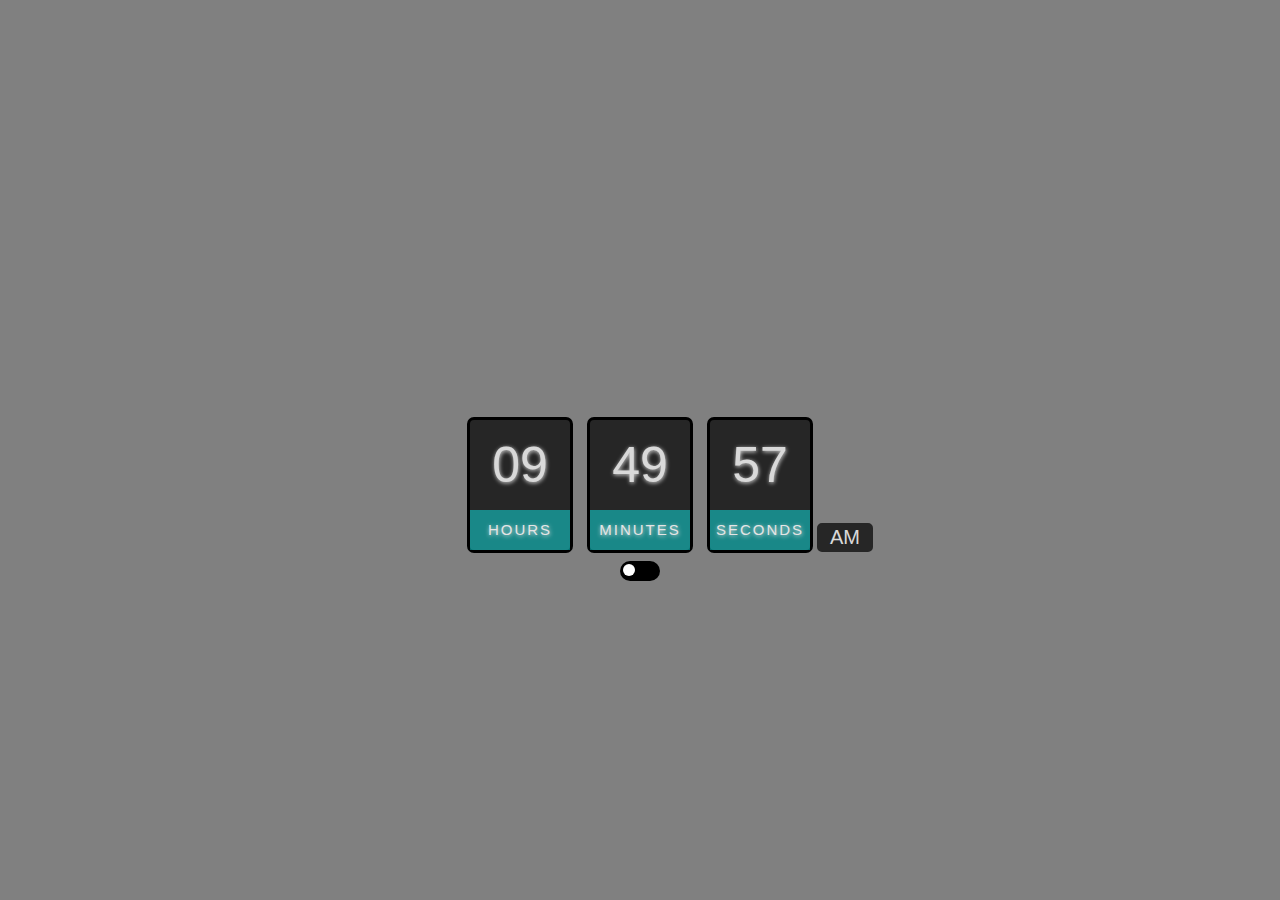
<file: index.html>
<!DOCTYPE html>
<html lang="en">
<head>
    <meta charset="UTF-8">
    <meta http-equiv="X-UA-Compatible" content="IE=edge">
    <meta name="viewport" content="width=device-width, initial-scale=1.0">
    <title>Digital Clock</title>
    <link rel="stylesheet" href="digital_clock.css">
    <link rel="stylesheet" href="toggle.css">
</head>
<body>
    <div class="clock">
        <div>
            <span id="hour">00</span>
            <span class="text">Hours</span>
        </div>

        <div>
            <span id="minutes">00</span>
            <span class="text">Minutes</span>
        </div>

        <div>
            <span id="seconds">00</span>
            <span class="text">Seconds</span>
        </div>

       

    </div>

    <div class="hotth">
        <span id="ampm">Am</span>
    </div>

    <div class="butt">
    <input type="checkbox" id="darkmode" class="input">
    <label for="darkmode" class="label">
        <div class="circle"></div>
    </label>
    </div>

    <script src="digital_clock.js"></script>
    <script src="toggle.js"></script>
</body>
</html>
</file>
<file: digital_clock.css>
body{
    margin: 0;
    display: flex;
    align-items: center;
    font-family: sans-serif;
    flex-direction: column;
    height: 100vh;
    justify-content: center;
    background: url("IMG_20230320_184519.jpg");
    background-repeat: no-repeat;
    background-size:100% 100%;
}
h2{
    text-transform: uppercase;
    letter-spacing: 03px;
    text-align: center;
    font-size: medium;
    font-family: 'Lucida Sans', 'Lucida Sans Regular', 'Lucida Grande', 'Lucida Sans Unicode', Geneva, Verdana, sans-serif;
    background-size: cover;
    color: black;
    font-size: 25px;
}

.clock{
    display: flex;
    margin-top: 90px;
 
}

.clock div{
    margin: 07px;
    position: relative;
    border-style: solid;
    border-radius: 7px;
    border-color: black;
 }

.clock span{
    width: 100px;
    height: 90px;
    background-color:black;
    color: white;
    opacity: 0.7;
    display: flex;
    justify-content: center;
    align-items: center;
    font-size: 50px;
    text-shadow: 0.5px 0.5px 4px ;
}

.clock .text
{
    height: 40px;
    font-size: 15px;
    text-transform: uppercase;
    letter-spacing: 2px;
    background-color: darkcyan;
    opacity: 0.8;
    
}

.hotth #ampm{
    background-color: black;
    color: white;
    opacity: .7;
    display: flex;
    justify-content: center;
    align-items: center;
    font-size: 20px;
    border-style: solid;
    border-radius: 5px;
    width: 50px;
    margin-left: 410px;
    margin-top: -37px;
    border-color: black;
}
</file>
<file: toggle.css>
.butt{
    margin: 0%;
    display: flex;
    justify-content: center;
    align-items: center;
    transition: .5s;
    margin-top: 1px;
    height: 20px;
}

.input{
    visibility: hidden;
}

.label{
  width: 40px;
  height: 20px;
  background-color: black;
  position: absolute;
  border-radius: 20px;
  cursor: pointer;
}

.circle{
    background-color: white;
    height: 12px;
    width: 12px;
    border-radius: 50px;
    margin-top: 3.8px;
    margin-left: 3px;
    position: absolute;
    animation: toggleOff .3s
    linear forwards;
}

.input:checked + .label{
    background-color: white;
}

@keyframes toggleOn {

    0%{
        transform: translateX(0);
      }
      100%{
        transform: translateX(22px);
      }
}


@keyframes toggleOff {

    0%{
        transform: translateX(22px);
      }
      100%{
        transform: translateX(0px);
      }
}

.input:checked + .label .circle{
    animation: toggleOn .3s
    linear forwards;
    background-color: black;
}
</file>
